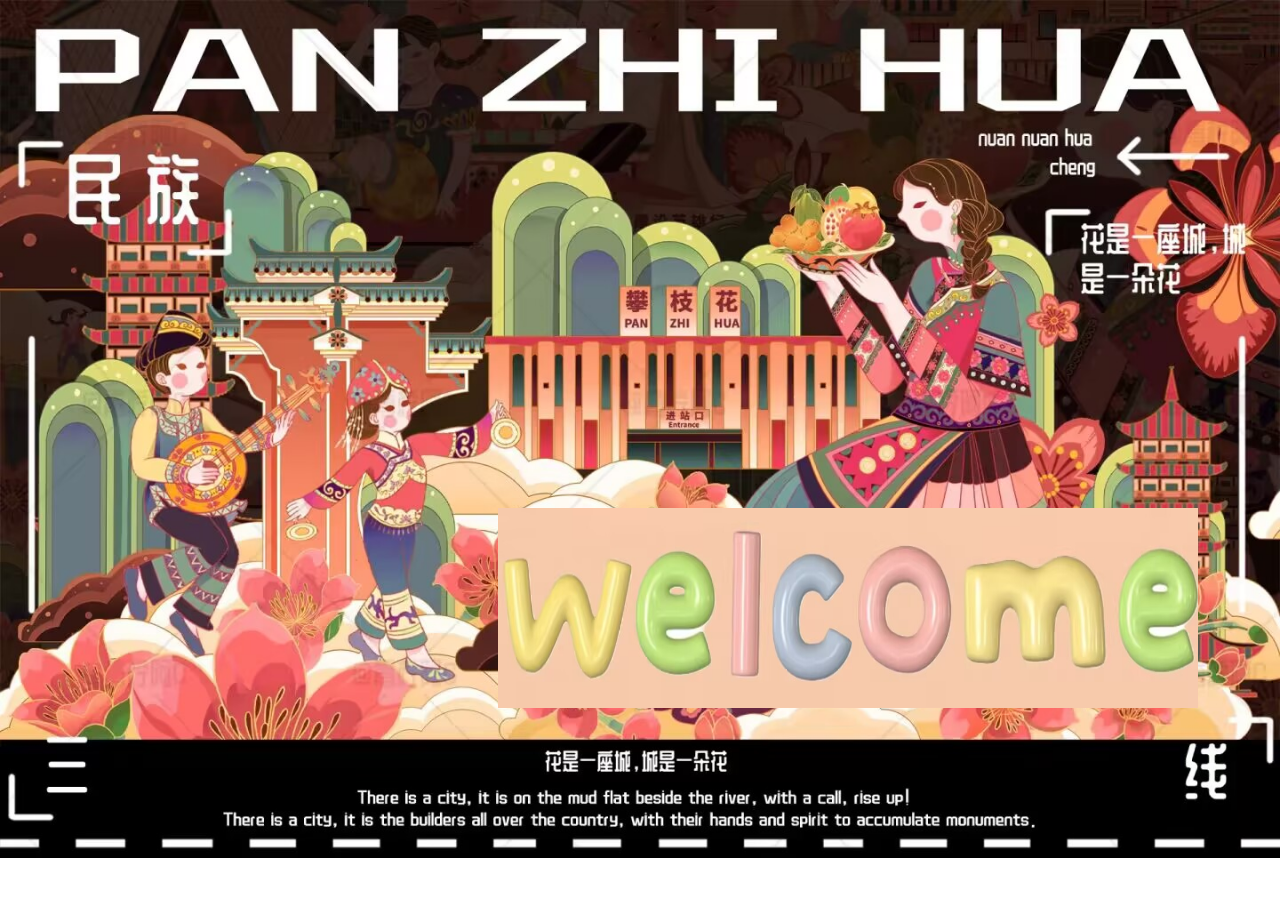
<file: index.html>
<!DOCTYPE html>
<html lang="en">
<head>
    <meta charset="UTF-8">
    <meta name="viewport" content="width=device-width, initial-scale=1.0">
    <title>阳光花城——攀枝花</title>
    <style>
        body{
            background-image: url(./images/jkt13.jpg);
            background-size: cover;
            background-repeat: no-repeat;
        }
        img{
            width: 700px;
            height: 200px;
            margin-left: 490px;
            margin-top: 500px;
            transition: all 1s;
        }
        img:hover{
            transform: scale(0.5);
        }
    </style>
</head>
<body>
 <a href="./shouye.html"><img src="./images/hezhao.jpg"alt=""srcset=""/></a>
</body>
</html>
</file>
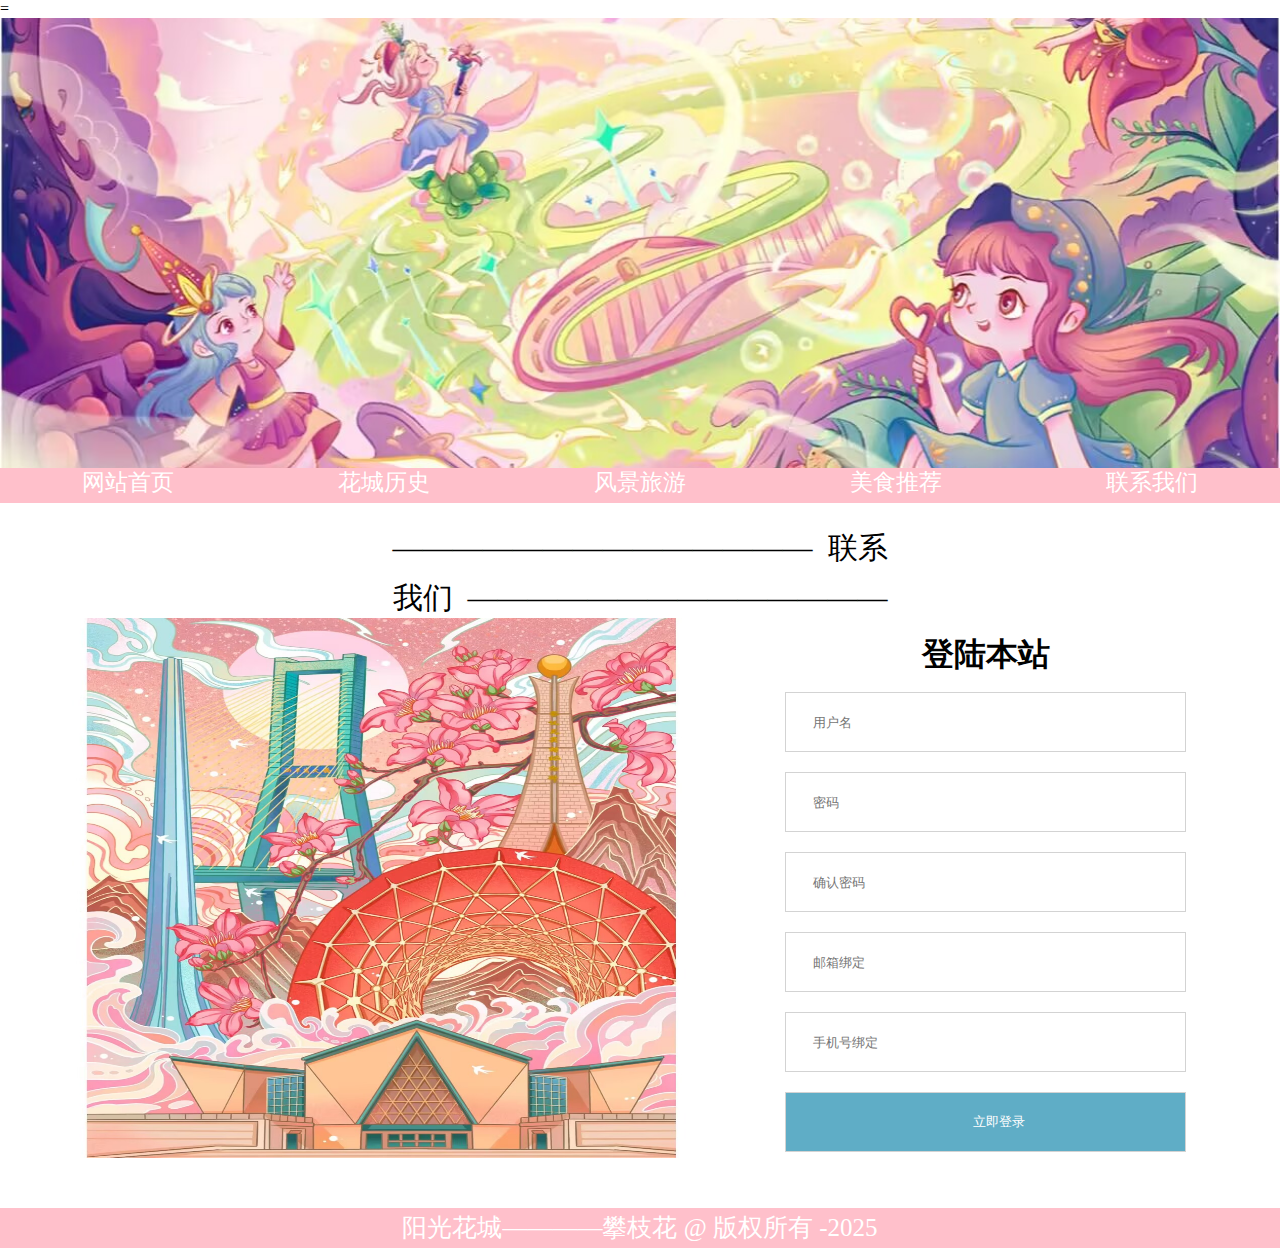
<file: dengluye.html>
=<!DOCTYPE html>
<html lang="en">
<head>
    <meta charset="UTF-8">
    <meta name="viewport" content="width=device-width, initial-scale=1.0">
    <title>登录注册</title>
    <link rel="stylesheet"href="css/style.css"/>
    <style>
     .login {
        width: 90%;
        height: 540px;
        display: flex;
        margin: 50px 5%;
        justify-content: space-between;
     }

.login img {
    width: 55%;
}

.login input {
    width: 100%;
    height: 60px;
    margin-bottom: 20px;
    border: 1px solid lightgray;
    text-indent: 2em;
}

.login input[type="submit"] {
    background-color: #5fadc6;
    color:white;
}
 .login .neirong {
    width: 40%;
    padding: 0px 30px;
    height: 100%;

 }

  h1 {
    margin: 15px 0px;
    text-align: center;
 }
    </style>
</head>
<body>
    <img src="images/dengluye.jpg"alt=""class="shouye">
    <div class="nav">
        <a href="Shouye.html">网站首页</a>
        <a href="Lishiye.html">花城历史</a>
        <a href="Luyouye.html">风景旅游</a>
        <a href="Meisiye.html">美食推荐</a>
        <a href="Dengluye.html">联系我们</a>
    </div>
    <div class="title">联系我们</div>
    
    <div class="login">
       <img src="images/denglu.jpg" alt="" />
       <div class="neirong">
        <h1>登陆本站</h1>
         <input type="text" placeholder="用户名" />
         <input type="password" placeholder="密码" />
         <input type="password" placeholder="确认密码" />
         <input type="email" placeholder="邮箱绑定" />
         <input type="text" placeholder="手机号绑定" />
         <input type="submit" value="立即登录"/>
       </div>
    </div>

    <div class="footer">
        阳光花城————攀枝花 @ 版权所有 -2025
    </div>
</body>
</html>
</file>
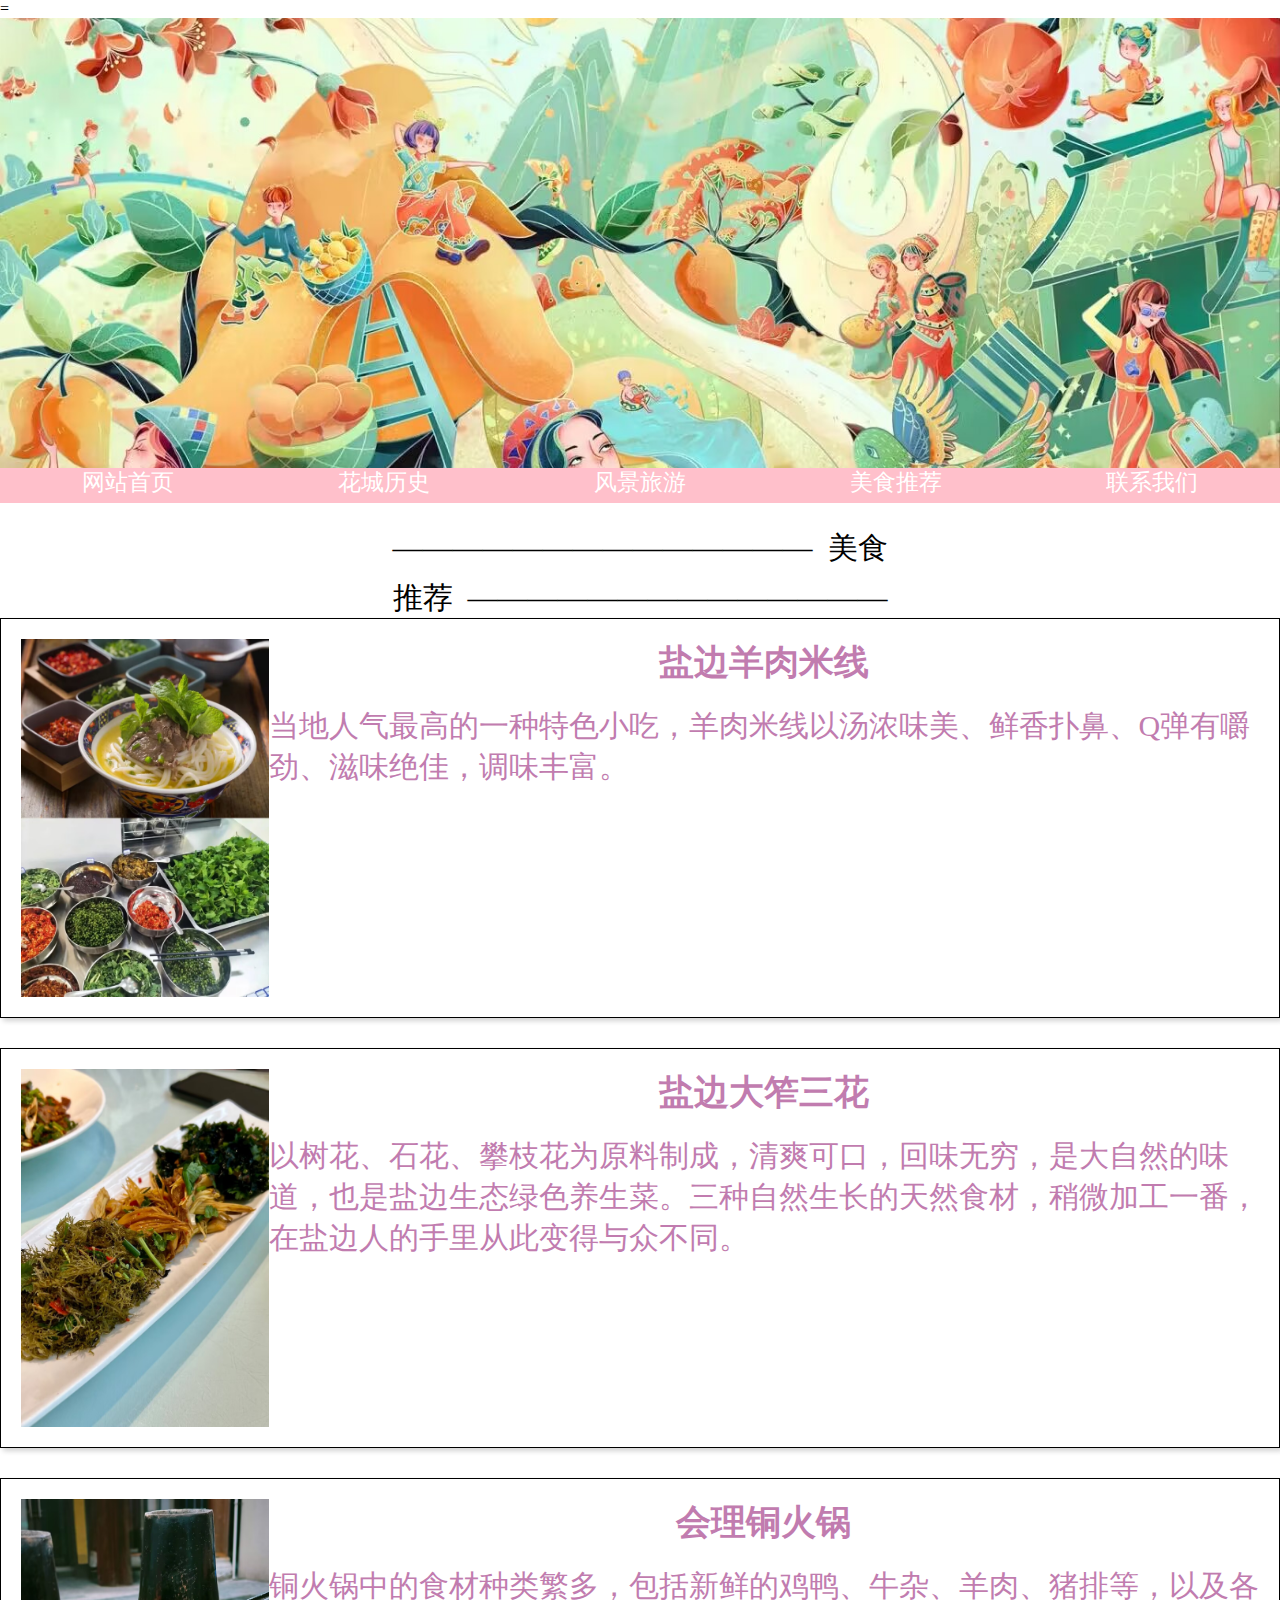
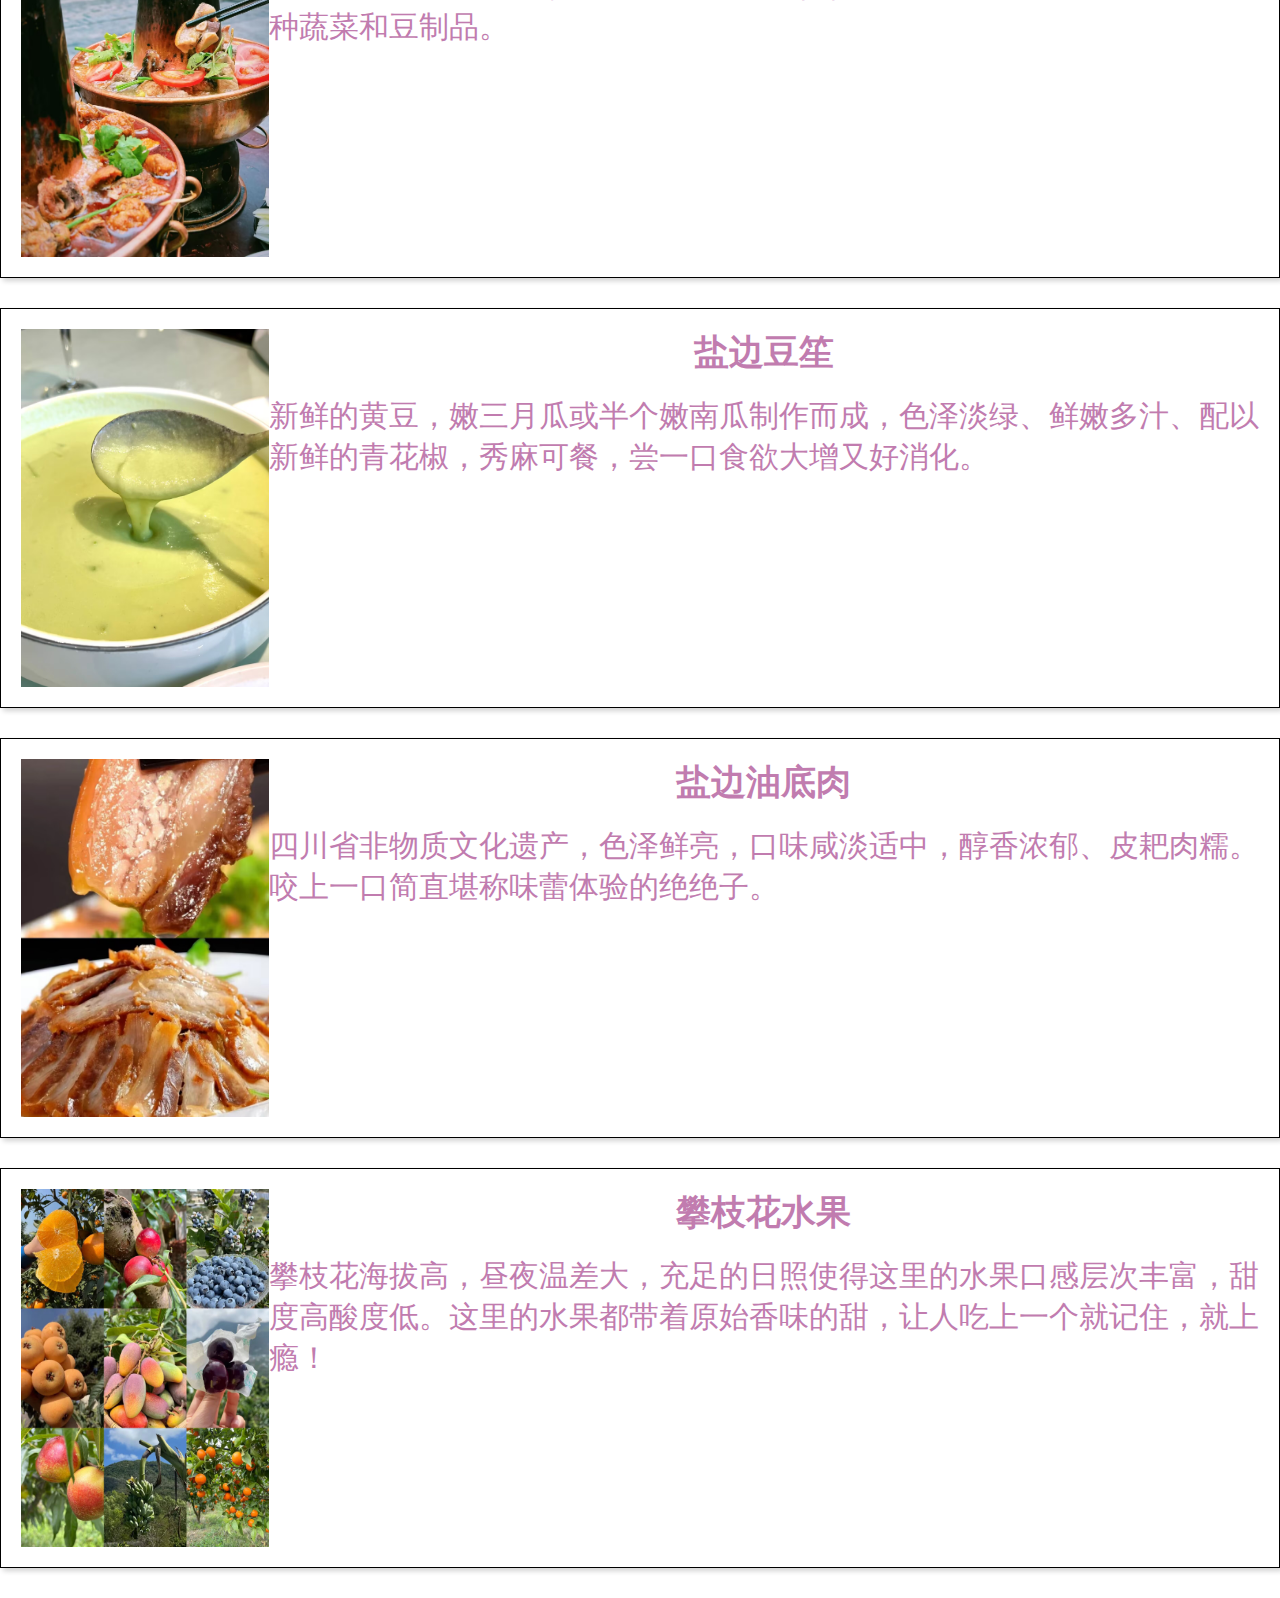
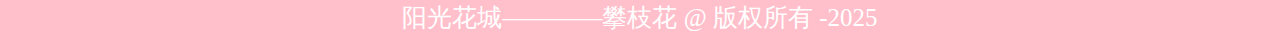
<file: meisiye.html>
=<!DOCTYPE html>
<html lang="en">
<head>
    <meta charset="UTF-8">
    <meta name="viewport" content="width=device-width, initial-scale=1.0">
    <title>美食推荐</title>
    <link rel="stylesheet"href="css/style.css"/>
    <style>
       .word ul {
        width: 100%;
        height: auto;
        margin-top: 50px;
       }

       .word ul li {
        width: 100%;
        height: 400px;
        margin-bottom: 30px;
        border: 1px solid black;
        display: flex;
        padding: 20px;
        box-shadow: 3px 3px 5px lightgray;
        justify-content: space-between;
       }

       .word ul li img {
        width: 20%;
        height: 100%;
       }


       .word ul li .right_contents {
        width: 80%;
        height: 100%;
        font-size: 30px;
        color: rgb(193, 124, 175);
       }

       .word ul li .right_contents:hover {
        transition: all.3s;
        font-size: 40px;
        cursor: pointer;
       }
       
       .word ul li h3 {
        text-align: center;
        margin-bottom: 20px;
       }

       .word ul li h3:hover {
        transition: all.3s;
        font-size: 50px;
        cursor: pointer;
       }
    </style>
</head>
<body>
    <img src="images/jkbjt.jpg"alt=""class="shouye">
    <div class="nav">
        <a href="shouye.html">网站首页</a>
        <a href="lishiye.html">花城历史</a>
        <a href="luyouye.html">风景旅游</a>
        <a href="meisiye.html">美食推荐</a>
        <a href="dengluye.html">联系我们</a>
    </div>

    <div class="word">
    <div class="title">美食推荐</div>
  
       <ul>
          <li>
            <img src="images/mixian.jpg" alt=""/>
            <div class="right_contents">
                <h3>盐边羊肉米线</h3>
                当地人气最高的一种特色小吃，羊肉米线以汤浓味美、鲜香扑鼻、Q弹有嚼劲、滋味绝佳，调味丰富。
            </div>
          </li>
          <li>
            <img src="images/sanhua.jpg" alt=""/>
            <div class="right_contents">
                <h3>盐边大笮三花                                                                                                                                                                                                                   </h3>
                以树花、石花、攀枝花为原料制成，清爽可口，回味无穷，是大自然的味道，也是盐边生态绿色养生菜。三种自然生长的天然食材，稍微加工一番，在盐边人的手里从此变得与众不同。
            </div>
          </li>
          <li>
            <img src="images/tonghuoguo.jpg" alt=""/>
            <div class="right_contents">
                <h3>会理铜火锅</h3>
                铜火锅中的食材种类繁多，包括新鲜的鸡鸭、牛杂、羊肉、猪排等，以及各种蔬菜和豆制品。
            </div>
          </li>
          <li>
            <img src="images/doujiang.jpg" alt=""/>
            <div class="right_contents">
                <h3>盐边豆笙</h3>
                新鲜的黄豆，嫩三月瓜或半个嫩南瓜制作而成，色泽淡绿、鲜嫩多汁、配以新鲜的青花椒，秀麻可餐，尝一口食欲大增又好消化。  
            </div>
          </li>
          <li>
            <img src="images/rou.jpg" alt=""/>
            <div class="right_contents">
                <h3>盐边油底肉</h3>
                四川省非物质文化遗产，色泽鲜亮，口味咸淡适中，醇香浓郁、皮耙肉糯。咬上一口简直堪称味蕾体验的绝绝子。
            </div>
          </li>
          <li>
            <img src="images/shuiguo.jpg" alt=""/>
            <div class="right_contents">
                <h3>攀枝花水果</h3>
                攀枝花海拔高，昼夜温差大，充足的日照使得这里的水果口感层次丰富，甜度高酸度低。这里的水果都带着原始香味的甜，让人吃上一个就记住，就上瘾！   
            </div>
          </li>
       </ul>
    </div>
    
    <div class="footer">
        阳光花城————攀枝花 @ 版权所有 -2025
    </div>
</body>
</html>
</file>
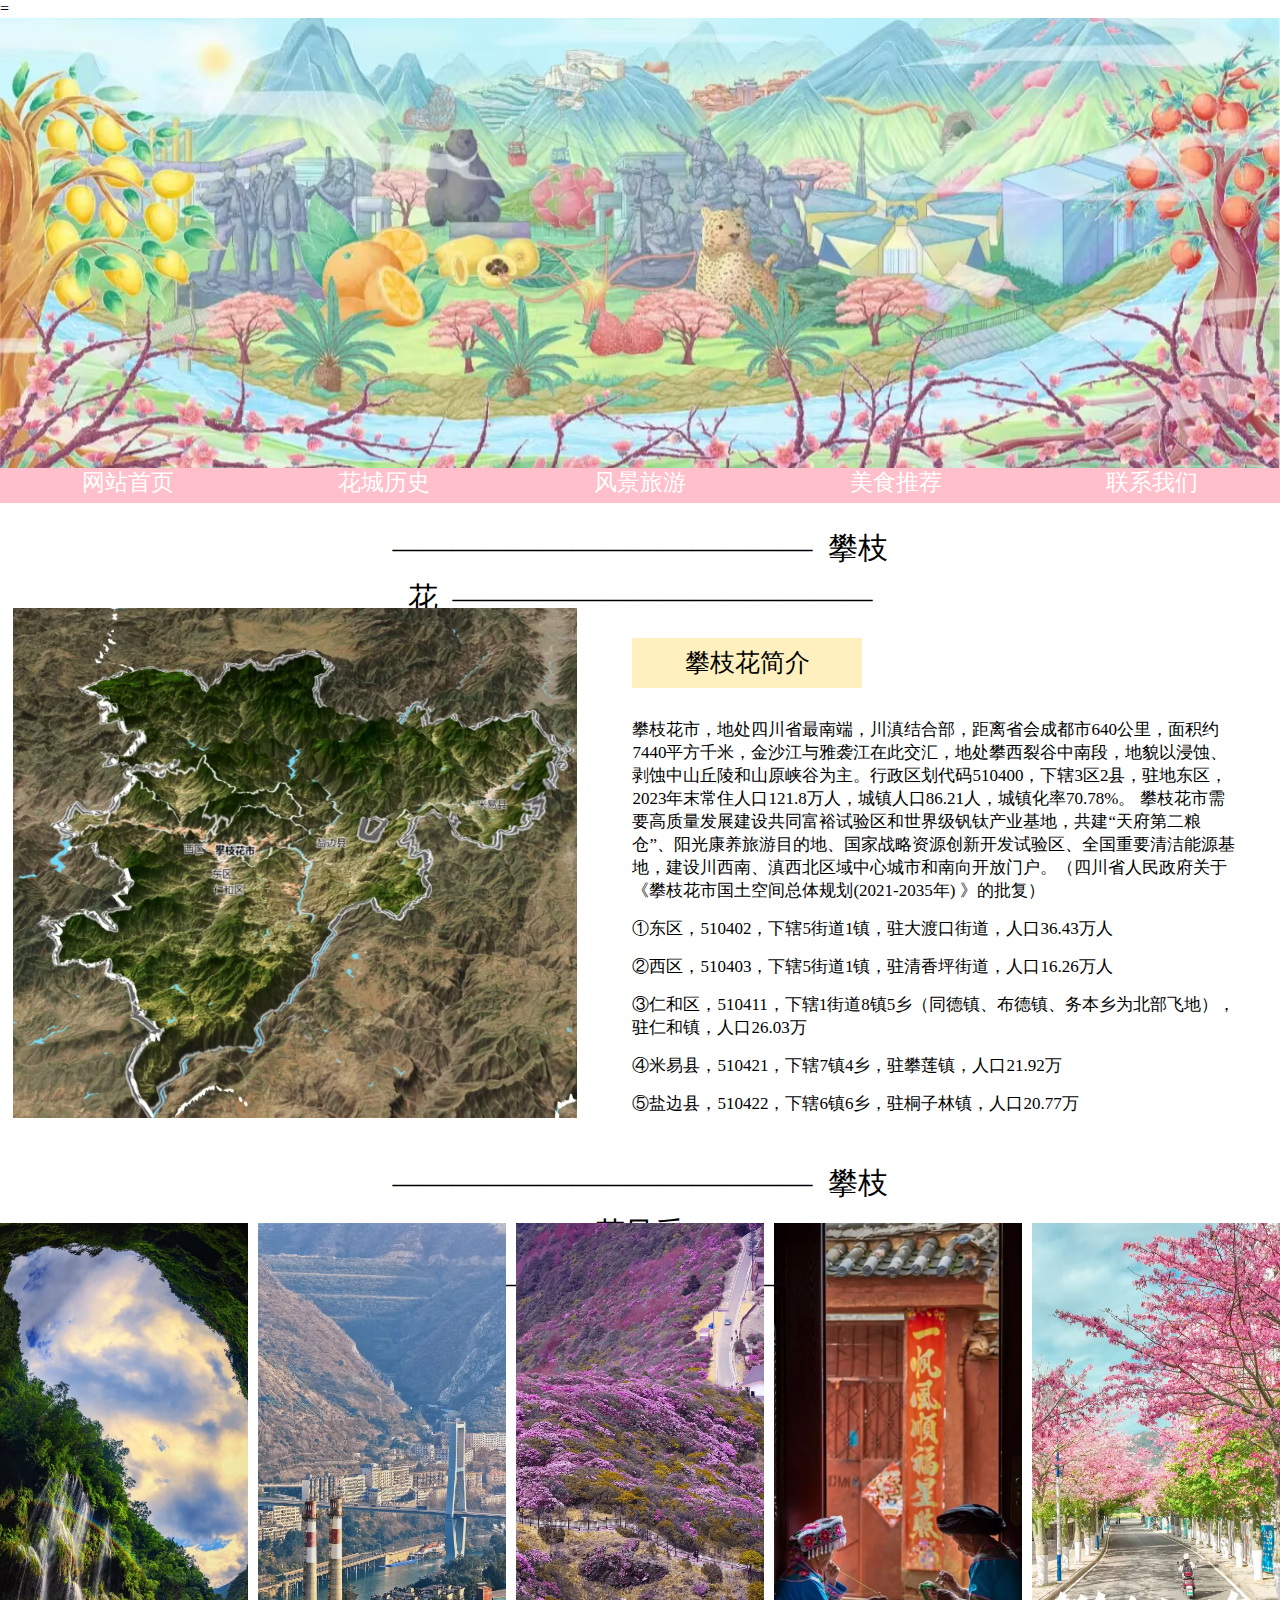
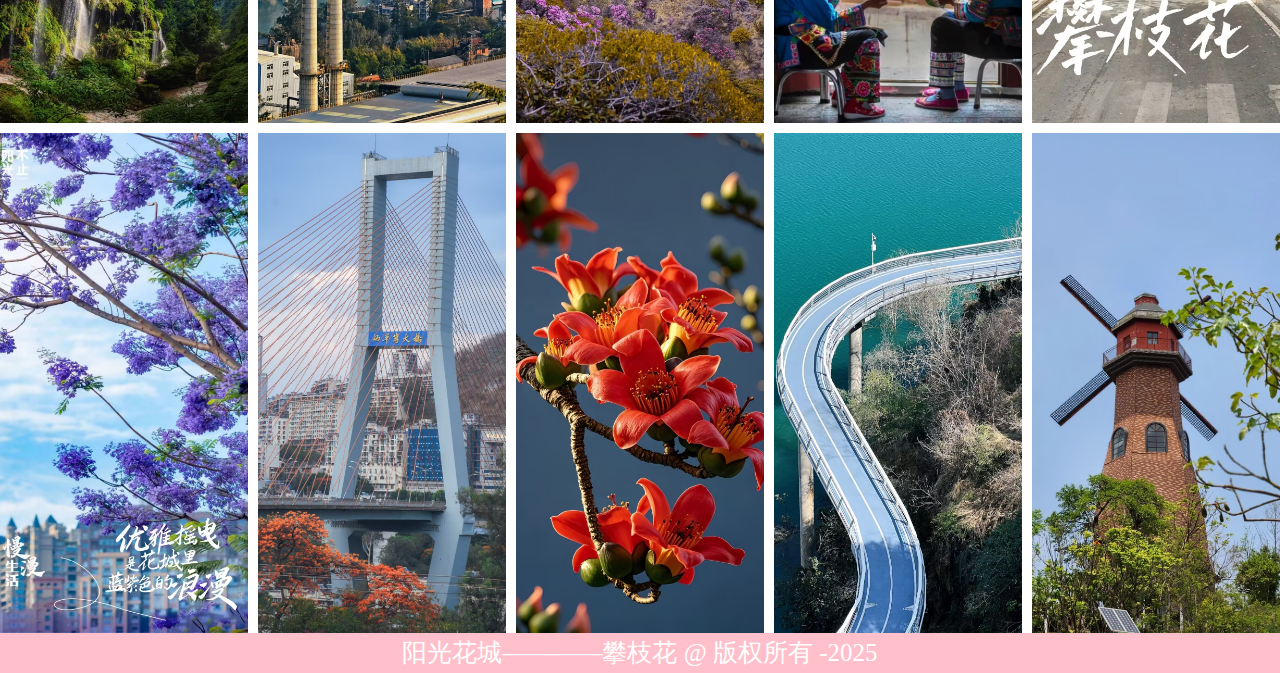
<file: shouye copy.html>
=<!DOCTYPE html>
<html lang="en">
<head>
    <meta charset="UTF-8">
    <meta name="viewport" content="width=device-width, initial-scale=1.0">
    <title>阳光花城——攀枝花</title>
    <link rel="stylesheet"href="css/style.css"/>
    <style>
        .main{
            width: 100%;
            height: 550px;
            display: flex;
            padding: 20px 1%;
            justify-content: space-between;
        }
         
        .main img{
            width: 45%;
            height: 100%;
            object-fit: cover;
        }

        .main .main_right{
            width: 53%;
            padding: 30px;
        }


        .main .main_right .msg{
            width: 230px;
            height: 50px;
            text-align: center;
            font-size: 25px;
            color: black;
            line-height: 50px;
            background-color: rgb(255, 240, 192);
            margin-bottom: 30px;
        }

        .main .main_right p {
            font-size: 17px;
            padding-bottom: 15px;
        }

        .main .main_right p:hover {
            transition: all 1s;
            padding: 20px;
            cursor: pointer;
            font-size: 20px;
            color: green;
            text-indent: 2em;
        }

        .view {
            display: grid;
            grid-template-columns: repeat(5, 1fr); /* 创建五列 */
            gap: 10px; /* 间距 */
        }

        .view img {
        width: 100%; /* 图片宽度占满整个单元格 */
        height: 500px; /* 保持图片比例 */
        object-fit: cover; /* 确保图片按比例缩放并覆盖整个分配的空间 */
        }

    </style>
</head>
<body>
    <img src="images/shouye.jpg"alt=""class="shouye">
    <div class="nav">
        <a href="">网站首页</a>
        <a href="">花城历史</a>
        <a href="">风景旅游</a>
        <a href="">美食推荐</a>
        <a href="">联系我们</a>
    </div>
    <div class="title">攀枝花</div>

    <div class="main">
        <img src="images/ditu.jpg" alt="" class="main_left">

        <div class="main_right">
            <div class="msg">攀枝花简介</div>
            <p>
                攀枝花市，地处四川省最南端，川滇结合部，距离省会成都市640公里，面积约7440平方千米，金沙江与雅袭江在此交汇，地处攀西裂谷中南段，地貌以浸蚀、剥蚀中山丘陵和山原峡谷为主。行政区划代码510400，下辖3区2县，驻地东区，2023年末常住人口121.8万人，城镇人口86.21人，城镇化率70.78%。
                攀枝花市需要高质量发展建设共同富裕试验区和世界级钒钛产业基地，共建“天府第二粮仓”、阳光康养旅游目的地、国家战略资源创新开发试验区、全国重要清洁能源基地，建设川西南、滇西北区域中心城市和南向开放门户。（四川省人民政府关于《攀枝花市国土空间总体规划(2021-2035年) 》的批复）
            </p>
            <p>
                ①东区，510402，下辖5街道1镇，驻大渡口街道，人口36.43万人
            </p>
            <p>
                ②西区，510403，下辖5街道1镇，驻清香坪街道，人口16.26万人
            </p>
            <p>
                ③仁和区，510411，下辖1街道8镇5乡（同德镇、布德镇、务本乡为北部飞地），驻仁和镇，人口26.03万 
            </p>
            <p>
                ④米易县，510421，下辖7镇4乡，驻攀莲镇，人口21.92万
            </p>
            <p>
                ⑤盐边县，510422，下辖6镇6乡，驻桐子林镇，人口20.77万
            </p>
        </div>
    </div>

    <div class="title">攀枝花风采</div>
    <div class ="view">
        <img src="images/1.jpg" alt=""/>
        <img src="images/2.jpg" alt=""/>
        <img src="images/3.jpg" alt=""/>
        <img src="images/4.jpg" alt=""/>
        <img src="images/5.jpg" alt=""/>
        <img src="images/6.jpg" alt=""/>
        <img src="images/7.jpg" alt=""/>
        <img src="images/8.jpg" alt=""/>
        <img src="images/9.jpg" alt=""/>
        <img src="images/10.jpg" alt=""/>
           </div>
       </div>
    <div class="footer">
        阳光花城————攀枝花 @ 版权所有 -2025
    </div>
</body>
</html>
</file>
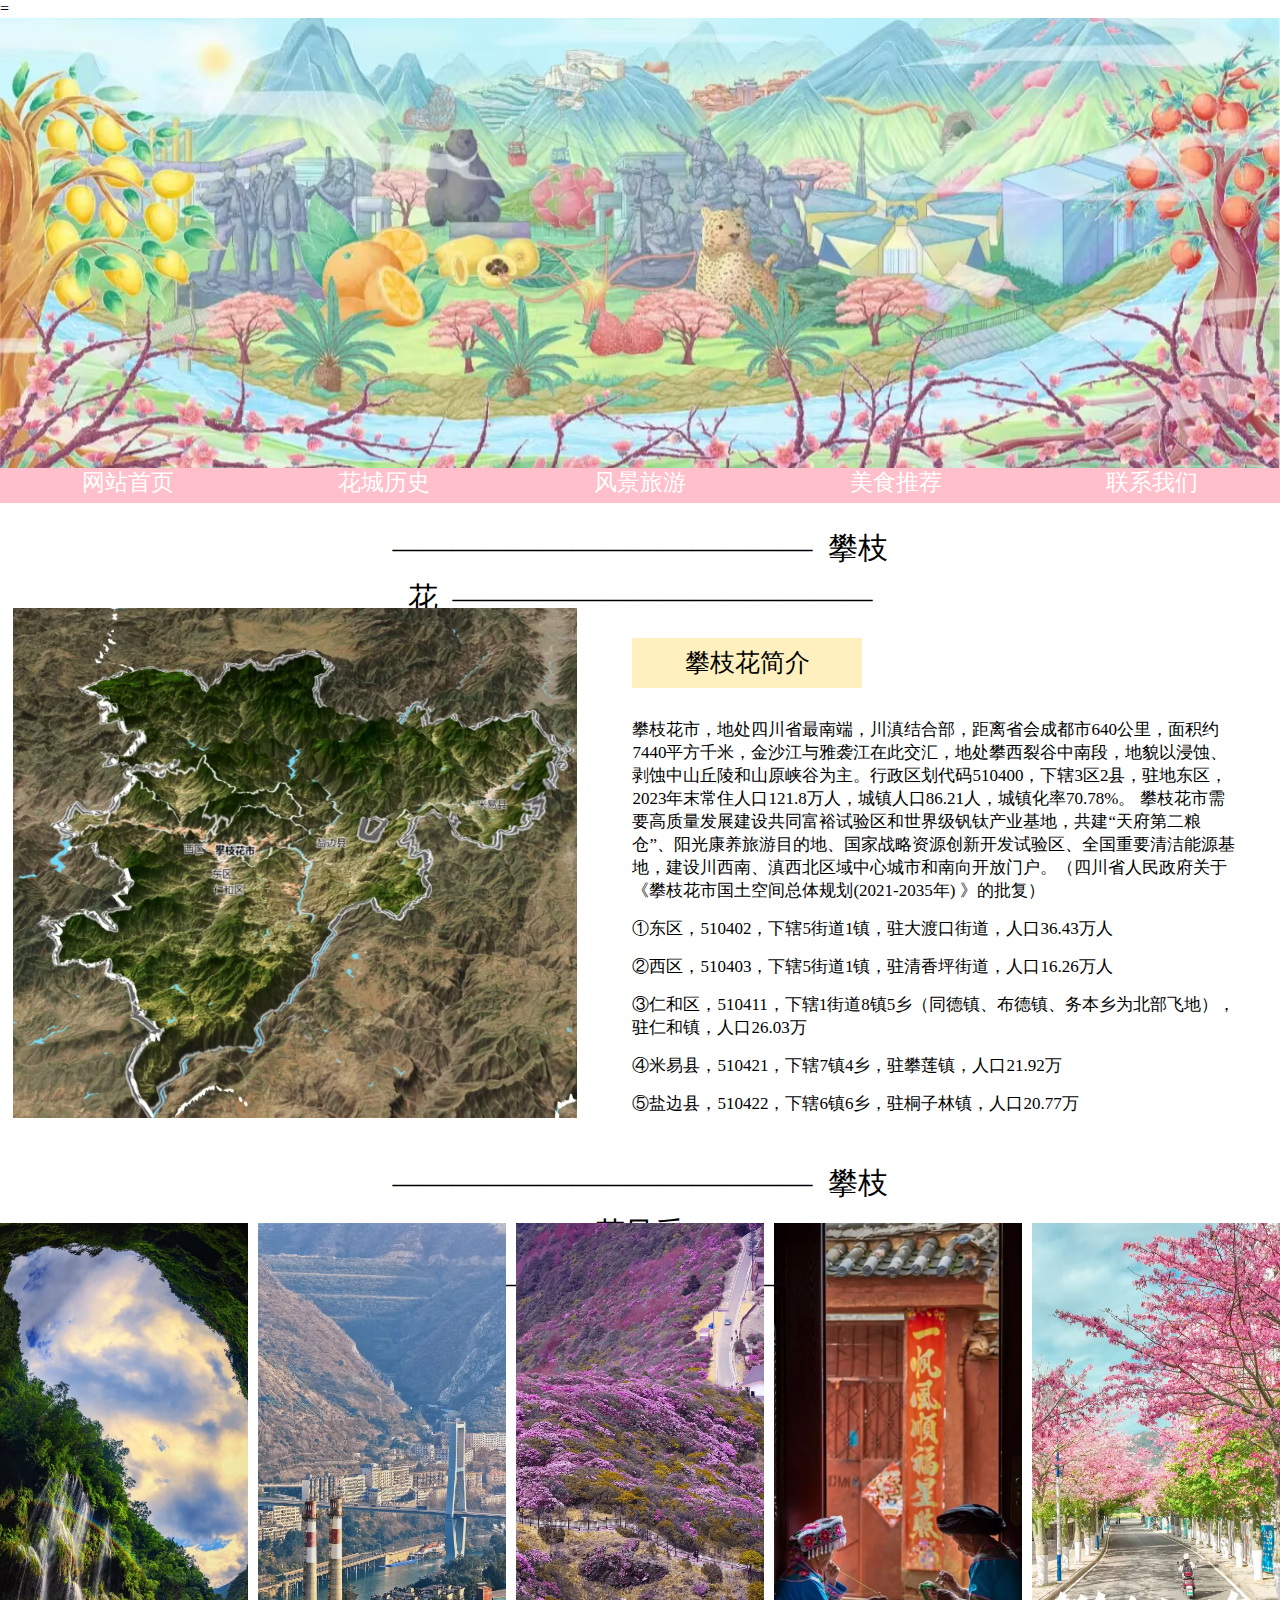
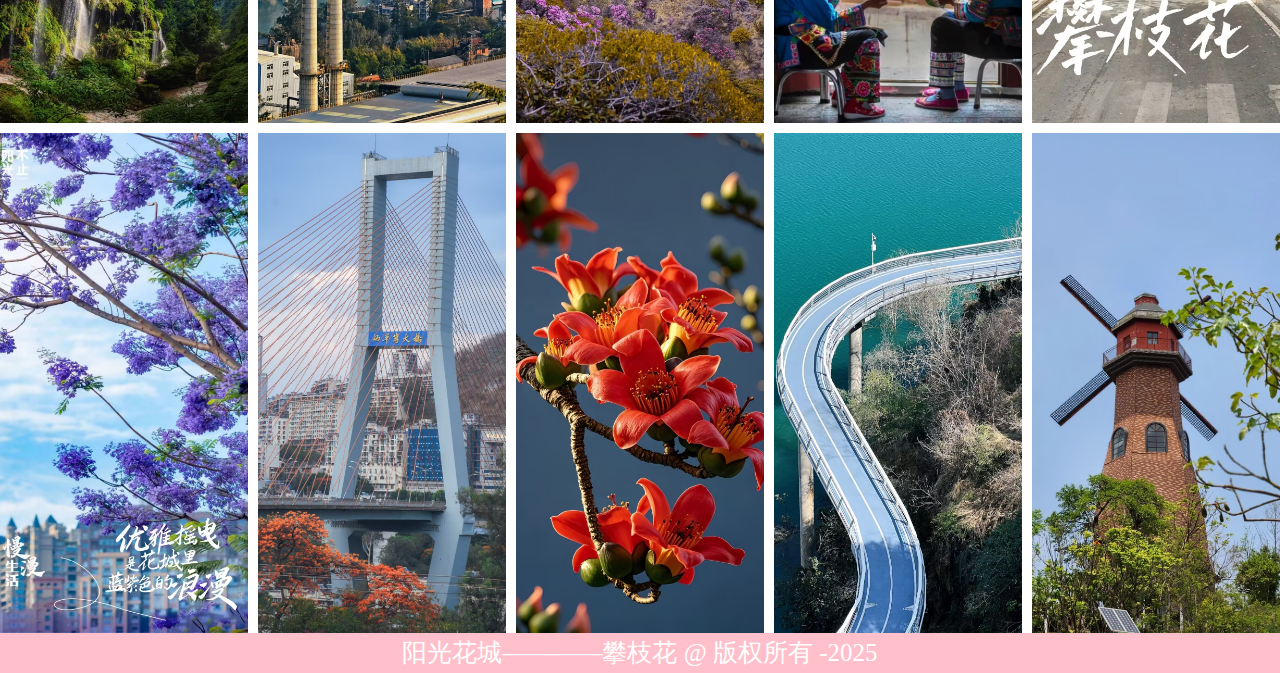
<file: shouye.html>
=<!DOCTYPE html>
<html lang="en">
<head>
    <meta charset="UTF-8">
    <meta name="viewport" content="width=device-width, initial-scale=1.0">
    <title>阳光花城——攀枝花</title>
    <link rel="stylesheet"href="css/style.css"/>
    <style>
        .main{
            width: 100%;
            height: 550px;
            display: flex;
            padding: 20px 1%;
            justify-content: space-between;
        }
         
        .main img{
            width: 45%;
            height: 100%;
            object-fit: cover;
        }

        .main .main_right{
            width: 53%;
            padding: 30px;
        }


        .main .main_right .msg{
            width: 230px;
            height: 50px;
            text-align: center;
            font-size: 25px;
            color: black;
            line-height: 50px;
            background-color: rgb(255, 240, 192);
            margin-bottom: 30px;
        }

        .main .main_right p {
            font-size: 17px;
            padding-bottom: 15px;
        }

        .main .main_right p:hover {
            transition: all 1s;
            padding: 20px;
            cursor: pointer;
            font-size: 20px;
            color: green;
            text-indent: 2em;
        }

        .view {
            display: grid;
            grid-template-columns: repeat(5, 1fr); /* 创建五列 */
            gap: 10px; /* 间距 */
        }

        .view img {
        width: 100%; /* 图片宽度占满整个单元格 */
        height: 500px; /* 保持图片比例 */
        object-fit: cover; /* 确保图片按比例缩放并覆盖整个分配的空间 */
        }

        

    </style>
</head>
<body>
    <img src="images/shouye.jpg"alt=""class="shouye">
    <div class="nav">
        <a href="shouye.html">网站首页</a>
        <a href="lishiye.html">花城历史</a>
        <a href="luyouye.html">风景旅游</a>
        <a href="meisiye.html">美食推荐</a>
        <a href="dengluye.html">联系我们</a>
    </div>
    <div class="title">攀枝花</div>

    <div class="main">
        <img src="images/ditu.jpg" alt="" class="main_left">

        <div class="main_right">
            <div class="msg">攀枝花简介</div>
            <p>
                攀枝花市，地处四川省最南端，川滇结合部，距离省会成都市640公里，面积约7440平方千米，金沙江与雅袭江在此交汇，地处攀西裂谷中南段，地貌以浸蚀、剥蚀中山丘陵和山原峡谷为主。行政区划代码510400，下辖3区2县，驻地东区，2023年末常住人口121.8万人，城镇人口86.21人，城镇化率70.78%。
                攀枝花市需要高质量发展建设共同富裕试验区和世界级钒钛产业基地，共建“天府第二粮仓”、阳光康养旅游目的地、国家战略资源创新开发试验区、全国重要清洁能源基地，建设川西南、滇西北区域中心城市和南向开放门户。（四川省人民政府关于《攀枝花市国土空间总体规划(2021-2035年) 》的批复）
            </p>
            <p>
                ①东区，510402，下辖5街道1镇，驻大渡口街道，人口36.43万人
            </p>
            <p>
                ②西区，510403，下辖5街道1镇，驻清香坪街道，人口16.26万人
            </p>
            <p>
                ③仁和区，510411，下辖1街道8镇5乡（同德镇、布德镇、务本乡为北部飞地），驻仁和镇，人口26.03万 
            </p>
            <p>
                ④米易县，510421，下辖7镇4乡，驻攀莲镇，人口21.92万
            </p>
            <p>
                ⑤盐边县，510422，下辖6镇6乡，驻桐子林镇，人口20.77万
            </p>
        </div>
    </div>

    <div class="title">攀枝花风采</div>
    <div class ="view">
        <img src="images/1.jpg" alt=""/>
        <img src="images/2.jpg" alt=""/>
        <img src="images/3.jpg" alt=""/>
        <img src="images/4.jpg" alt=""/>
        <img src="images/5.jpg" alt=""/>
        <img src="images/6.jpg" alt=""/>
        <img src="images/7.jpg" alt=""/>
        <img src="images/8.jpg" alt=""/>
        <img src="images/9.jpg" alt=""/>
        <img src="images/10.jpg" alt=""/>
           </div>
       </div>
    <div class="footer">
        阳光花城————攀枝花 @ 版权所有 -2025
    </div>
</body>
</html>
</file>
<file: css/style.css>
* {
    padding: 0;
    margin: 0;
    box-sizing: border-box;
}


/* shouye: */
img.shouye {
    width: 100%;
    height: 50vh;
    object-fit: cover;
}


/*导航栏：*/
.nav {
    width: 100%;
    height: 50px;
    line-height: 60px;
    background-color: pink;
    display: flex;
    justify-content: space-around;
    margin-top: -15px;
}

.nav a {
    text-decoration: none;
    font-size: 23px;
    color: white;

}


.title {
    width: 40%;
    height: 45px;
    line-height: 50px;
    margin: 20px auto;
    text-align: center;
    font-size: 30px;
}

.title::after{
    content: '――――――――――――――';
     margin-left: 15px;
}
.title::before{
    content:'――――――――――――――';
    margin-right: 15px;
}


.footer{
    width: 100%;
    height: 40px;
    line-height: 40px;
    text-align: center;
    background-color: pink;
    font-size: 25px;
    color: white;
}


.view {
    display: flex;
    flex-wrap: wrap;
    gap: 10px; /* 间距 */
    justify-content: space-between; /* 使图片均匀分布 */
}

.view img {
    width: calc(100% / 10); /* 每张图片占总宽度的1/10 */
    height: auto; /* 保持图片比例 */
    object-fit: cover; /* 确保图片按比例缩放并覆盖整个分配的空间 */
}


img:hover {
    transition: all 0.3s;
    box-shadow: 6px 4px 6px slategray;
    cursor: pointer;
    transform: rotateZ(2deg);
    border: 20px solid #ffffff;
}


img.lishi {
    width: 100%;
    height: 50vh;
    object-fit: cover;
}

.shi-image {
    font-size: 36px;
    width: 90%;
   height: 750px;
   display: flex; 
   justify-content: center;
   margin: 0 auto;
    border-bottom: 3px saddlebrown;
}

img.panzhihua {
    width: 100%;
    height: 50vh;
    object-fit: cover;
}

.beijing {
    width: 90%;
   height: 600px;
   display: flex; 
   justify-content: center;
   margin: 0 auto;
}

.word u1 {
    width: 100%;
    height: auto;
    margin-top: 50px;
   }

   .word u1 li {
    width: 100%;
    height: 430px;
    background-color: gold;
    display: flex;
   }
   .word u1 li img {
    width: 20%;
    height: 100%;
   }
   .word u1 li .right_contents {
    width: 80%;
    height: 100%;
   }
</file>
